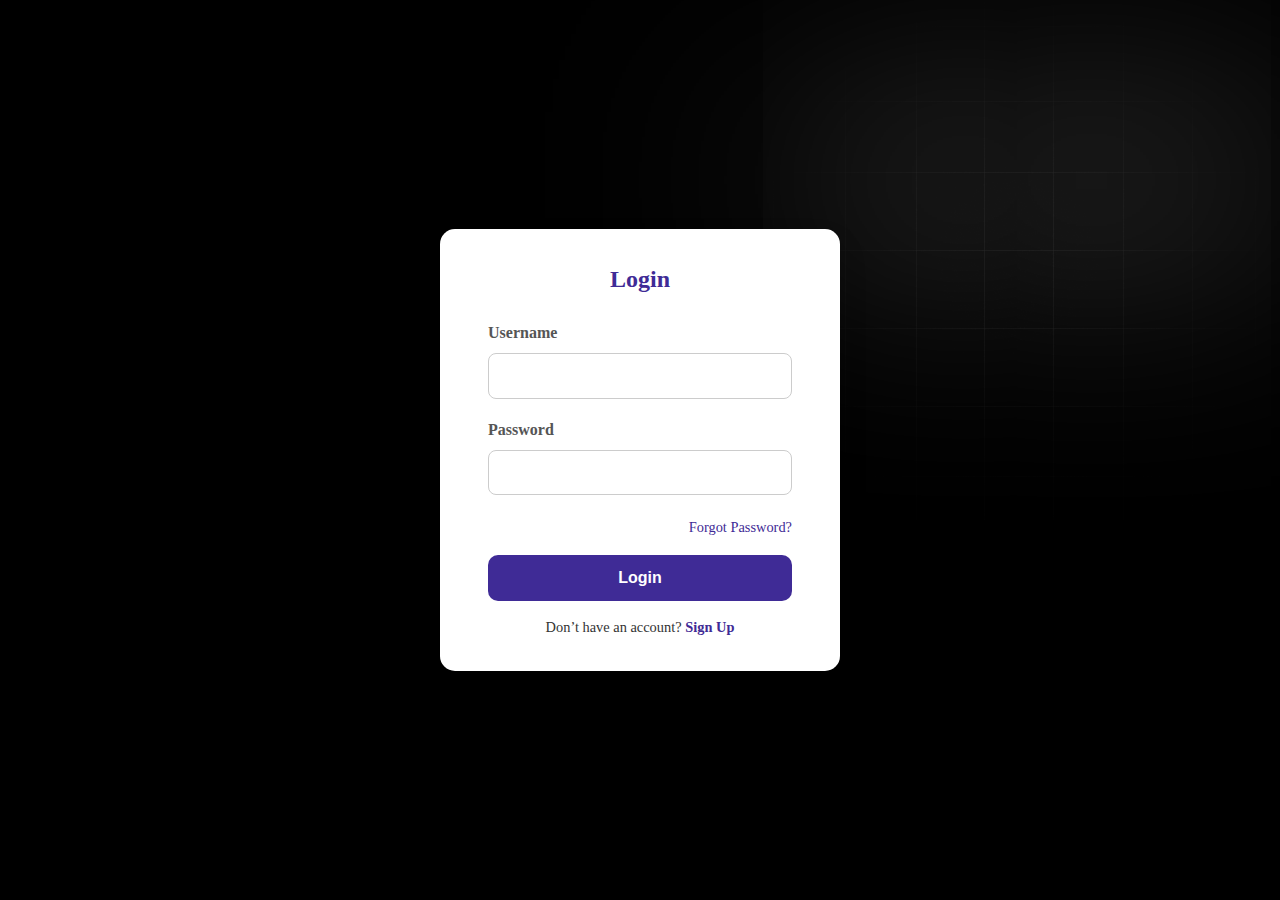
<file: Project.1/form.html>
<!DOCTYPE html>
<html lang="en">
  <head>
    <meta charset="UTF-8" />
    <meta name="viewport" content="width=device-width, initial-scale=1.0" />
    <title>Login & Sign Up Form</title>
    <link rel="stylesheet" href="styl.css" />
  </head>
  <body>
    <img class="image-gradient" src="gradient.png" alt="gradient" />
    <div class="layer-blur"></div>
    <div class="container">
      <!-- Login Form -->
      <div class="form-container" id="login-form">
        <h2>Login</h2>
        <form>
          <div class="input-group">
            <label for="username">Username</label>
            <input type="text" id="username" required />
          </div>
          <div class="input-group">
            <label for="password">Password</label>
            <input type="password" id="password" required />
          </div>
          <div class="forgot-password">
            <a href="#">Forgot Password?</a>
          </div>
          <button type="submit" class="btn-login">Login</button>
        </form>
        <div class="toggle-form">
          Don’t have an account? <a href="#" onclick="toggleForm()">Sign Up</a>
        </div>
      </div>

      <!-- Sign Up Form (Split into Two Columns) -->
      <div class="form-container signup smaller hidden" id="signup-form">
        <h2>Sign Up</h2>
        <form>
          <div class="form-row">
            <div class="input-group">
              <label for="firstname">First Name</label>
              <input type="text" id="firstname" required />
            </div>
            <div class="input-group">
              <label for="lastname">Last Name</label>
              <input type="text" id="lastname" required />
            </div>
          </div>
          <div class="form-row">
            <div class="input-group">
              <label for="mobile">Mobile No.</label>
              <input type="tel" id="mobile" required />
            </div>
            <div class="input-group">
              <label for="email">Gmail ID</label>
              <input type="email" id="email" required />
            </div>
          </div>
          <div class="form-row">
            <div class="input-group">
              <label for="password">Password</label>
              <input type="password" id="password" required />
            </div>
            <div class="input-group">
              <label for="confirm-password">Confirm Password</label>
              <input type="password" id="confirm-password" required />
            </div>
          </div>
          <button type="submit" class="btn-login">Sign Up</button>
        </form>
        <div class="toggle-form">
          Already have an account? <a href="#" onclick="toggleForm()">Login</a>
        </div>
      </div>
    </div>

    <script>
      function toggleForm() {
        document.getElementById("login-form").classList.toggle("hidden");
        document.getElementById("signup-form").classList.toggle("hidden");
      }
    </script>
  </body>
</html>
</file>
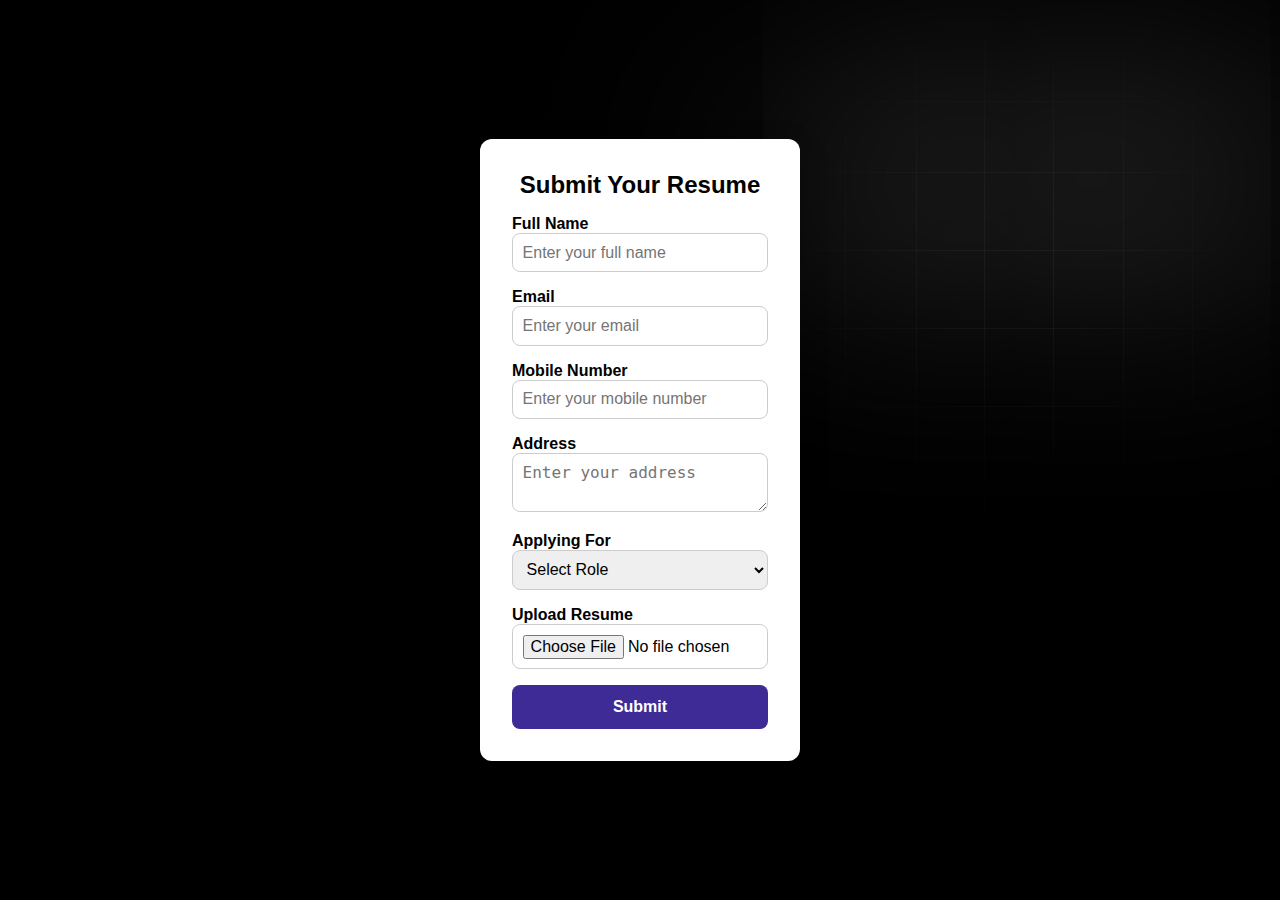
<file: Project.1/form2.html>
<!DOCTYPE html>
<html lang="en">
  <head>
    <meta charset="UTF-8" />
    <meta name="viewport" content="width=device-width, initial-scale=1.0" />
    <title>Resume Submission</title>
    <link rel="stylesheet" href="styles.css" />
  </head>
  <body>
    <img class="image-gradient" src="gradient.png" alt="gradient" />
    <div class="layer-blur"></div>
    <div class="form-container">
      <h2>Submit Your Resume</h2>
      <form>
        <div class="input-group">
          <label for="name">Full Name</label>
          <input
            type="text"
            id="name"
            placeholder="Enter your full name"
            required
          />
        </div>
        <div class="input-group">
          <label for="email">Email</label>
          <input
            type="email"
            placeholder="Enter your email"
            id="email"
            required
          />
        </div>
        <div class="input-group">
          <label for="phone">Mobile Number</label>
          <input
            type="tel"
            id="phone"
            placeholder="Enter your mobile number"
            required
          />
        </div>
        <div class="input-group">
          <label for="address">Address</label>
          <textarea
            id="address"
            placeholder="Enter your address"
            required
          ></textarea>
        </div>
        <div class="input-group">
          <label for="role">Applying For</label>
          <select id="role" required>
            <option value="" disabled selected>Select Role</option>
            <option>Frontend Developer</option>
            <option>Backend Developer</option>
            <option>Full Stack Developer</option>
            <option>Data Analyst</option>
            <option>Cyber Security Specialist</option>
          </select>
        </div>
        <div class="input-group">
          <label for="resume">Upload Resume</label>
          <input type="file" id="resume" required />
        </div>
        <button type="submit">Submit</button>
      </form>
    </div>
  </body>
</html>
</file>
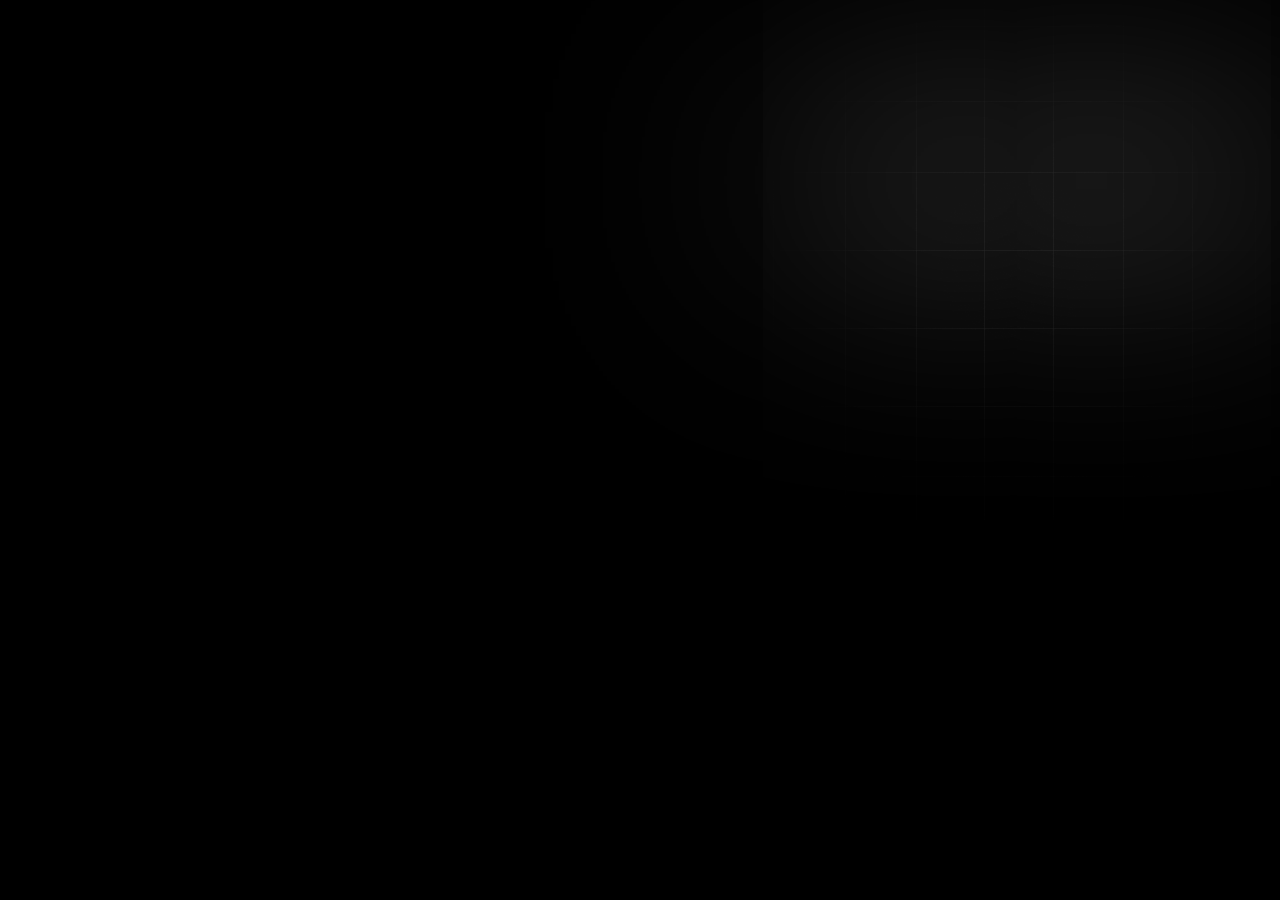
<file: Project.1/introduction.html>
<!DOCTYPE html>
<html lang="en">
  <head>
    <meta charset="UTF-8" />
    <meta name="viewport" content="width=device-width, initial-scale=1.0" />
    <title>Company Info</title>
    <link rel="stylesheet" href="int.css" />
  </head>
  <body>
    <img class="image-gradient" src="gradient.png" alt="gradient" />
    <div class="layer-blur"></div>

    <div class="company-info">
      <h2>🚀 Welcome to ACODER – Innovating the Future of Technology</h2>
      <p>
        At ACODER, we are more than just a tech company—we are innovators,
        problem-solvers, and creators. Our mission is to develop cutting-edge
        digital solutions that empower businesses, streamline processes, and
        drive success in a rapidly evolving world.
      </p>

      <!-- Two-column layout -->
      <div class="info-section">
        <div>
          <h2>What We Do</h2>
          <p>
            💡 Custom Software Development – Tailored solutions for your unique
            business needs.<br />
            🌐 Web & Mobile App Development – Creating seamless, user-friendly
            experiences.<br />
            🛠 AI & Automation – Harnessing the power of AI to optimize
            operations.<br />
            🔒 Cybersecurity Solutions – Ensuring your data stays safe and
            secure.<br />
            📈 Digital Transformation – Helping businesses scale with modern
            technology.
          </p>
        </div>

        <div>
          <h2>Why Choose ACODER?</h2>
          <p>
            ✅ Innovation-Driven – We embrace the latest technologies to keep
            you ahead.<br />
            ✅ Client-Centric Approach – Your success is our priority.<br />
            ✅ Expert Team – A passionate group of developers, designers, and
            strategists.<br />
            ✅ Proven Results – Trusted by businesses worldwide.
          </p>
        </div>
      </div>
    </div>
  </body>
</html>
</file>
<file: Project.1/styl.css>
* {
  margin: 0;
  padding: 0;
  box-sizing: border-box;
}

body {
  font-family: system-ui, -apple-system, BlinkMacSystemFont, "Segoe UI", Roboto,
    Oxygen, Ubuntu, Cantarell, "Open Sans", "Helvetica Neue", sans-serif roboto,
    oxygen, ubuntu, cantarell, "open sans", "helvetica neue", sans-serif;
  background-color: black;
  color: #e7e7e7;
  min-height: 100vh;
  line-height: 1.5;
  display: flex;
  justify-content: center;
  align-items: center;
}

.image-gradient {
  position: absolute;
  top: 0;
  right: 0;
  opacity: 0.5;
  z-index: -1;
}

.layer-blur {
  height: 0;
  width: 30rem;
  position: absolute;
  top: 20%;
  right: 0;
  box-shadow: 0 0 700px 15px white;
  z-index: -1;
}

.container {
  position: relative;
  width: 400px;
}

.form-container {
  background-color: white;
  padding: 2rem 3rem;
  border-radius: 15px;
  box-shadow: 0 15px 30px rgba(0, 0, 0, 0.1);
  width: 100%;
  text-align: center;
  transition: transform 0.3s ease, opacity 0.3s ease;
}

.hidden {
  display: none;
}

/* Smaller Size for Sign-Up Form */
.signup.smaller {
  transform: scale(0.9);
}

/* Hover Effect for Forms */
.form-container:hover {
  transform: scale(1.02);
}

h2 {
  text-align: center;
  margin-bottom: 1.5rem;
  color: #3f2b96;
}

.input-group {
  margin-bottom: 1.2rem;
  display: flex;
  flex-direction: column;
  text-align: left;
}

.input-group label {
  margin-bottom: 0.5rem;
  font-weight: 600;
  color: #555;
}

.input-group input {
  padding: 0.8rem;
  border: 1px solid #ccc;
  border-radius: 8px;
  font-size: 1rem;
  transition: border 0.3s;
}

.input-group input:focus {
  border-color: #3f2b96;
  outline: none;
  box-shadow: 0 0 10px rgba(63, 43, 150, 0.3);
}

/* Form Row (For Split Layout in Sign-Up) */
.form-row {
  display: flex;
  gap: 10px;
}

.form-row .input-group {
  width: 50%;
}

.btn-login {
  width: 100%;
  padding: 0.9rem;
  background-color: #3f2b96;
  color: white;
  border: none;
  border-radius: 10px;
  font-size: 1rem;
  font-weight: 600;
  cursor: pointer;
  transition: background-color 0.3s ease, box-shadow 0.3s ease;
}

/* Glow Effect for Button */
.btn-login:hover {
  background-color: #2e2171;
  box-shadow: 0 0 15px rgba(63, 43, 150, 0.8), 0 0 30px rgba(63, 43, 150, 0.6),
    0 0 50px rgba(63, 43, 150, 0.4);
  transform: scale(1.05);
}

.btn-login:active {
  transform: scale(0.98);
  box-shadow: 0 0 5px rgba(63, 43, 150, 0.8);
}

.forgot-password {
  text-align: right;
  margin-bottom: 1rem;
}

.forgot-password a {
  position: relative;
  text-decoration: none;
  font-size: 0.9rem;
  color: #3f2b96;
  transition: color 0.3s ease;
}

.forgot-password a::after {
  content: "";
  position: absolute;
  bottom: -2px;
  left: 0;
  width: 0;
  height: 2px;
  background-color: #3f2b96;
  transition: width 0.3s ease;
}

.forgot-password a:hover {
  color: #2e2171;
}

.forgot-password a:hover::after {
  width: 100%;
}

.toggle-form {
  text-align: center;
  margin-top: 1rem;
  font-size: 0.9rem;
  color: #333;
}

.toggle-form a {
  color: #3f2b96;
  text-decoration: none;
  font-weight: 600;
  position: relative;
  transition: color 0.3s ease;
}

.toggle-form a::after {
  content: "";
  position: absolute;
  left: 0;
  bottom: -2px;
  width: 0%;
  height: 2px;
  background-color: #3f2b96;
  transition: width 0.3s ease;
}

.toggle-form a:hover {
  color: #2e2171;
}

.toggle-form a:hover::after {
  width: 100%;
}
</file>
<file: Project.1/styles.css>
* {
  margin: 0;
  padding: 0;
  box-sizing: border-box;
}

body {
  font-family: "Segoe UI", sans-serif;
  background: black;
  height: 100vh;
  display: flex;
  justify-content: center;
  align-items: center;
}

.image-gradient {
  position: absolute;
  top: 0;
  right: 0;
  opacity: 0.5;
  z-index: -1;
}

.layer-blur {
  height: 0;
  width: 30rem;
  position: absolute;
  top: 20%;
  right: 0;
  box-shadow: 0 0 700px 15px white;
  z-index: -1;
}

.form-container {
  background-color: white;
  padding: 2rem;
  border-radius: 12px;
  box-shadow: 0 10px 30px rgba(0, 0, 0, 0.2);
  width: 320px;
  text-align: center;
  transition: transform 0.3s ease;
}

.form-container:hover {
  transform: scale(1.05);
}

h2 {
  margin-bottom: 1rem;
  color: black;
}

.input-group {
  text-align: left;
  margin-bottom: 1rem;
}

.input-group label {
  display: block;
  font-weight: 600;
  color: black;
}

.input-group input,
.input-group textarea,
.input-group select {
  width: 100%;
  padding: 0.6rem;
  border: 1px solid #ccc;
  border-radius: 8px;
  outline: none;
  font-size: 1rem;
  transition: border 0.3s ease;
}

.input-group input:focus,
.input-group textarea:focus,
.input-group select:focus {
  border-color: #3f2b96;
  box-shadow: 0 0 8px rgba(63, 43, 150, 0.3);
}

button {
  width: 100%;
  padding: 0.8rem;
  background-color: #3f2b96;
  color: white;
  border: none;
  border-radius: 8px;
  font-size: 1rem;
  font-weight: bold;
  cursor: pointer;
  transition: all 0.3s ease;
}

button:hover {
  background-color: #2e2171;
  box-shadow: 0 0 15px rgba(63, 43, 150, 0.8);
  transform: scale(1.05);
}
</file>
<file: Project.1/int.css>
/* General Page Styling */
body {
  display: flex;
  justify-content: center;
  align-items: center;
  height: 100vh;
  background-color: black;
  color: #e7e7e7;
  margin: 0;
  font-family: Arial, sans-serif;
  text-align: center;
  flex-direction: column;
}

/* Background Elements */
.image-gradient {
  position: absolute;
  top: 0;
  right: 0;
  opacity: 0.5;
  z-index: -1;
}

.layer-blur {
  height: 0;
  width: 30rem;
  position: absolute;
  top: 20%;
  right: 0;
  box-shadow: 0 0 700px 15px white;
  z-index: -1;
}

/* Company Info Section */
.company-info {
  width: 60%;
  padding: 20px;
  background-color: gray;
  box-shadow: 0px 4px 10px rgba(0, 0, 0, 0.2);
  color: black;
  opacity: 0;
  transform: translateY(30px);
  animation: fadeInUp 1s forwards;
  border-radius: 10px;
  transition: transform 0.3s ease, box-shadow 0.3s ease;
}

/* Touch & Hover Effect */
.company-info:hover,
.company-info:active {
  transform: scale(1.05);
  box-shadow: 0 0 20px rgba(255, 255, 255, 0.7);
}

/* Fade-in Animation */
@keyframes fadeInUp {
  to {
    opacity: 1;
    transform: translateY(0);
  }
}

/* Heading Animation */
h2 {
  opacity: 0;
  animation: textFadeIn 1.2s ease-in-out forwards;
}

@keyframes textFadeIn {
  from {
    opacity: 0;
    transform: translateY(20px);
  }
  to {
    opacity: 1;
    transform: translateY(0);
  }
}

/* Text Animation */
p {
  opacity: 0;
  animation: slideInText 1.5s ease-in-out forwards;
  animation-delay: 0.5s;
}

@keyframes slideInText {
  from {
    opacity: 0;
    transform: translateX(-20px);
  }
  to {
    opacity: 1;
    transform: translateX(0);
  }
}

/* Two-column layout for What We Do & Why Choose ACODER */
.info-section {
  display: flex;
  justify-content: space-between;
  gap: 20px;
  text-align: left;
}

.info-section div {
  width: 48%;
}

/* Styling for better readability */
h2 {
  margin-top: 20px;
}

p {
  line-height: 1.6;
}
</file>
